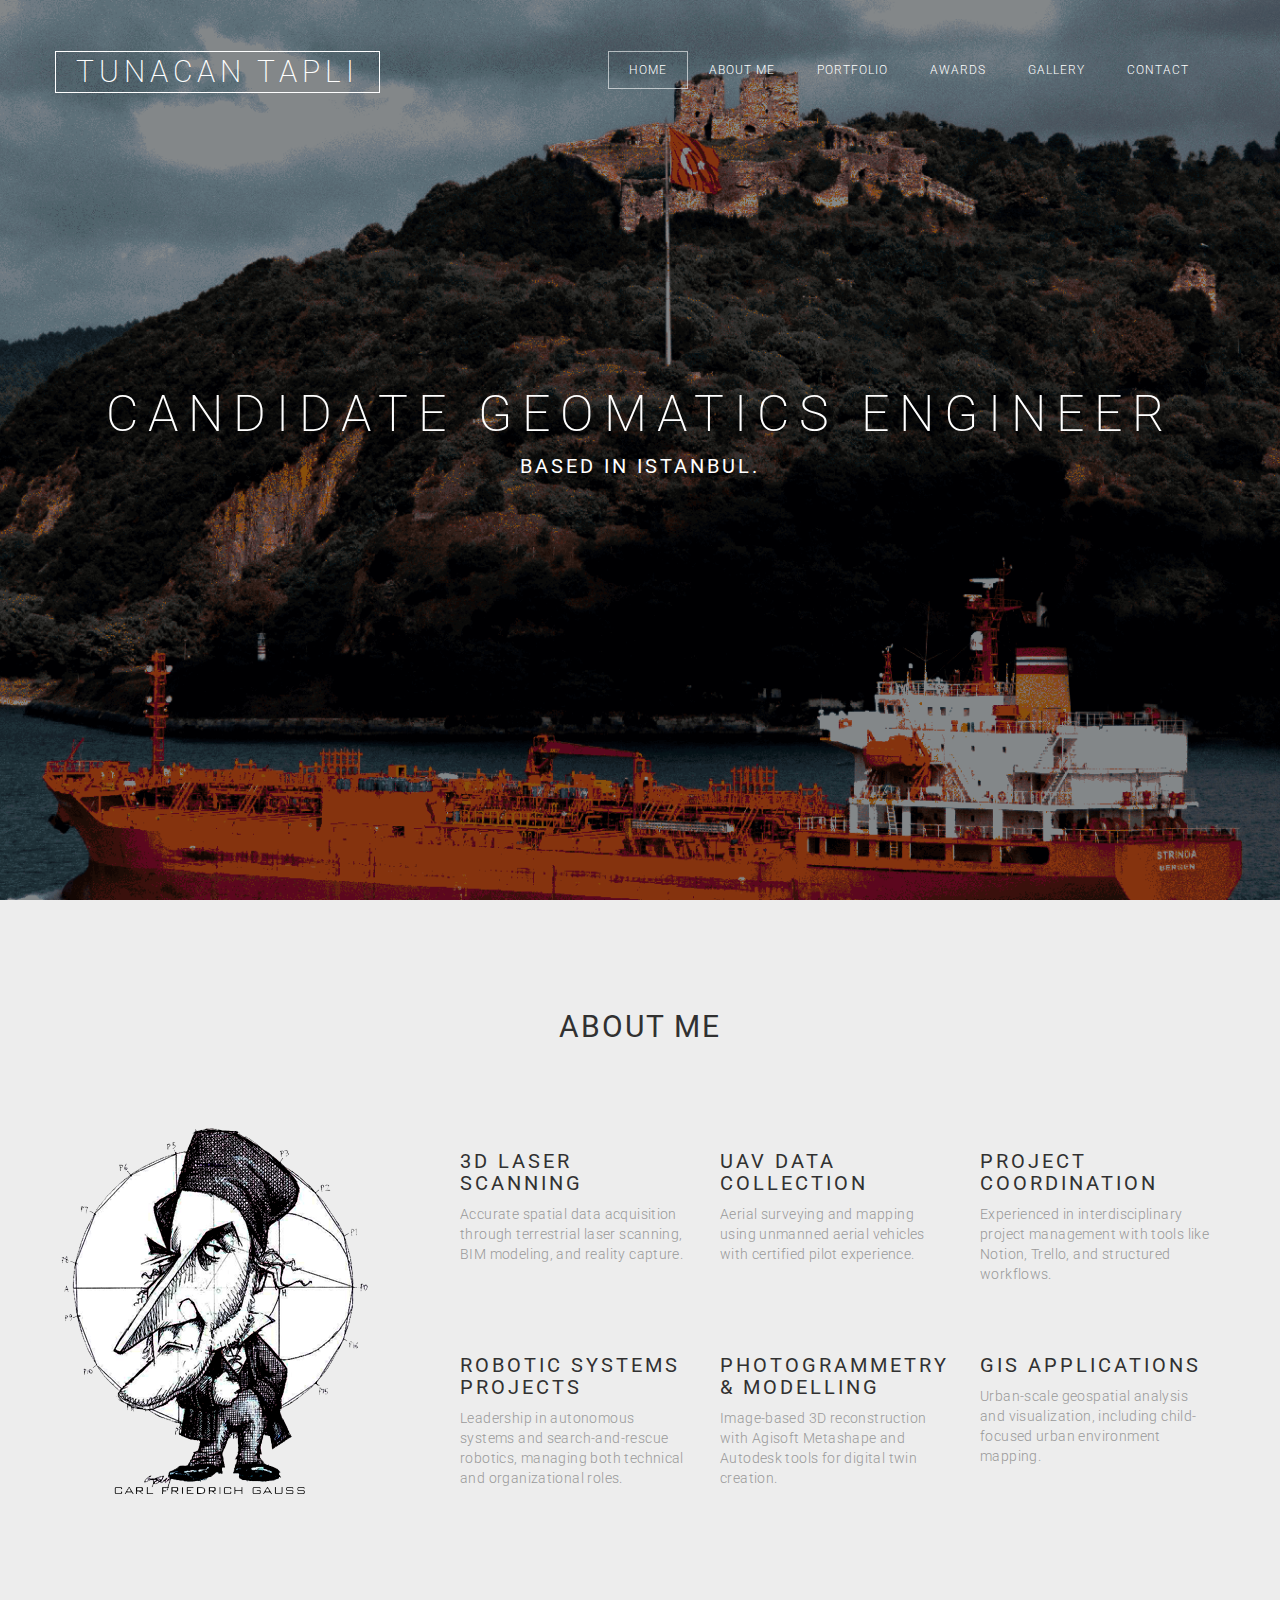
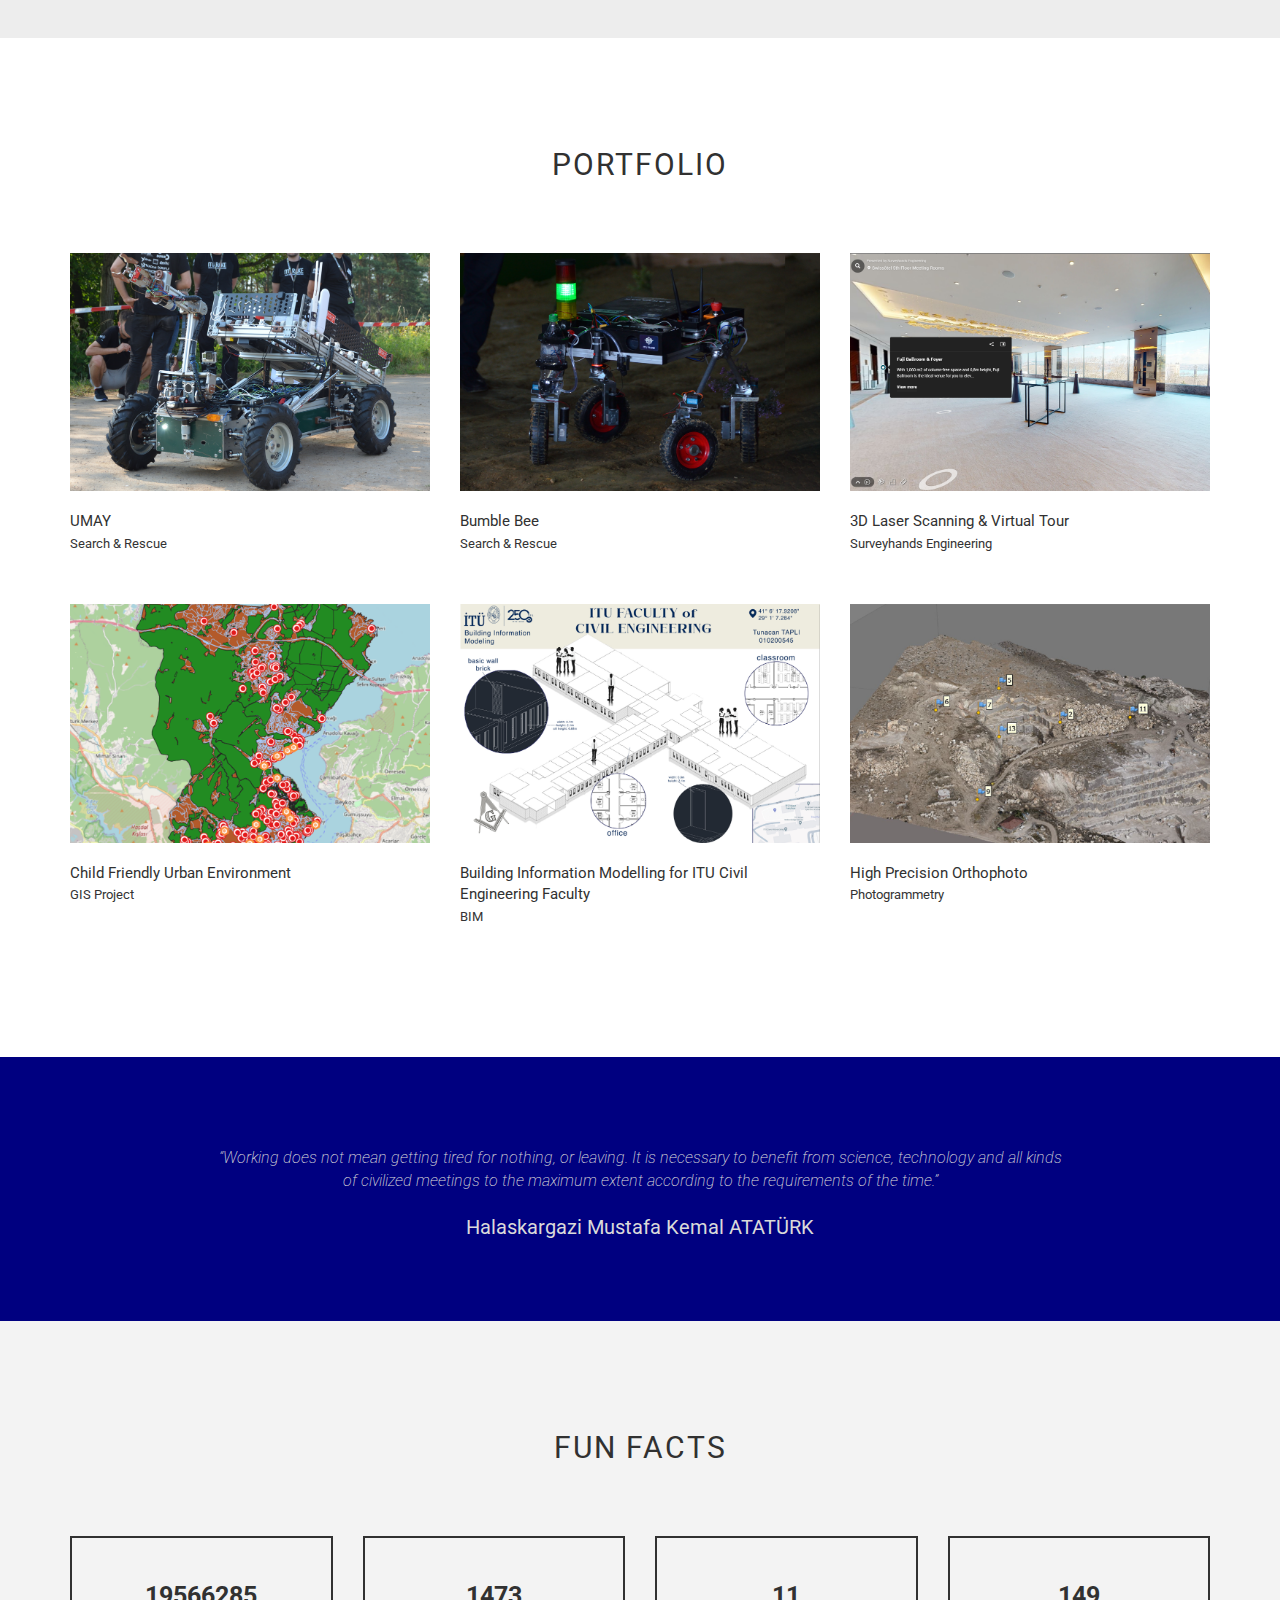
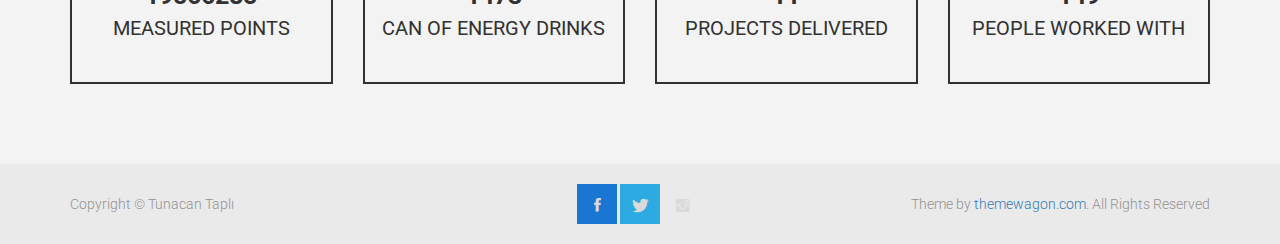
<file: index.html>
<!DOCTYPE html>
<!--[if IE 7 ]><html class="ie ie7 lte9 lte8 lte7" lang="en-US"><![endif]-->
<!--[if IE 8]><html class="ie ie8 lte9 lte8" lang="en-US">	<![endif]-->
<!--[if IE 9]><html class="ie ie9 lte9" lang="en-US"><![endif]-->
<!--[if (gt IE 9)|!(IE)]><!-->
<html class="noIE" lang="en-US">
<!--<![endif]-->
	<head>
		<!-- meta -->
			<meta http-equiv="X-UA-Compatible" content="IE=edge">
			<meta http-equiv="Content-Type" content="text/html; charset=UTF-8"/>
			<meta name="viewport" content="width=device-width, initial-scale = 1.0, maximum-scale=1.0, user-scalable=no"/>
		<title>TAPLI</title>

		<link rel="stylesheet" href="assets/css/bootstrap.min.css">
		<link rel="stylesheet" href="assets/css/ionicons.min.css">
		<link rel="stylesheet" href="assets/css/owl.carousel.css">
		<link rel="stylesheet" href="assets/css/owl.theme.css">
	    <link rel="stylesheet" href="assets/css/main.css">
	    <link rel="stylesheet" href="assets/css/one-page.css">
	    <!-- HTML5 shim and Respond.js IE8 support of HTML5 elements and media queries -->
			<!--[if lt IE 9]>
				<script src="assets/js/html5shiv.js"></script>
				<script src="assets/js/respond.js"></script>
			<![endif]-->

			<!--[if IE 8]>
		    	<script src="assets/js/selectivizr.js"></script>
		    <![endif]-->
	</head>

<body>

<!-- Home -->
	<section class="header" id="header">
		
		<nav class="navbar navbar-default">
			<div class="container">
			<!-- Brand and toggle get grouped for better mobile display -->
				<div class="navbar-header">
					<button type="button" class="navbar-toggle collapsed" data-toggle="collapse" data-target="#bs-example-navbar-collapse-1" aria-expanded="false">
						<span class="sr-only">Toggle navigation</span>
						<span class="icon-bar"></span>
						<span class="icon-bar"></span>
						<span class="icon-bar"></span>
					</button>
					<a class="navbar-brand" href="index-multipage.html">Tunacan Taplı</a>
				</div> <!-- /.navbar-header -->

		    <!-- Collect the nav links, forms, and other content for toggling -->
			    <div class="collapse navbar-collapse" id="bs-example-navbar-collapse-1">
					<ul class="nav navbar-nav navbar-right">
						<li class="active"><a href="index-multipage.html">home</a></li>
						<li><a href="about.html">about me</a></li>
						<li><a href="portfolio.html">portfolio</a></li>
						<li><a href="awards.html">awards</a></li>
						<li><a href="gallery.html">gallery</a></li>
						<li><a href="contact.html">contact</a></li>
					</ul> <!-- /.nav -->
			    </div><!-- /.navbar-collapse -->
		  	</div><!-- /.container -->
		</nav>
		<div class="container">
			<div class="header-table">
				<div class="header-wrapper">
					<h1 class="header-title">
						candidate geomatics engineer
					</h1>
					<p class="header-subtitle">
						based in Istanbul.
					</p>
				</div> <!-- /.header-wrapper -->
			</div>
		</div> <!-- /.container -->
	</section> <!-- /#header -->
	

<!-- Our Services -->
	<section class="service" id="service">
		<div class="container">
			<div class="_section-wrapper">
				<h2 class="section-title black">
					about me
				</h2> <!-- /.section-title -->
				<div class="underline purple"></div>
				<div class="row">
					<div class="">
						<img src="assets/images/service.png" alt="service" class="service-img img-responsive">
					</div>
					<div class="col-md-offset-4 col-md-8 col-sm-12 services">
						<div class="row">
							<div class="col-xs-6 col-sm-4">
								<div class="service-item">
									<h3 class="section-item-title">
										3D Laser Scanning
									</h3>
									<p class="section-item-detail">
										Accurate spatial data acquisition through terrestrial laser scanning, BIM modeling, and reality capture.
									</p>
								</div> <!-- /.service-item -->
							</div>
							<div class="col-xs-6 col-sm-4">
								<div class="service-item">
									<h3 class="section-item-title">
										UAV Data Collection
									</h3>
									<p class="section-item-detail">
										Aerial surveying and mapping using unmanned aerial vehicles with certified pilot experience.
									</p>
								</div> <!-- /.service-item -->
							</div>
							<div class="col-xs-6 col-sm-4">
								<div class="service-item">
									<h3 class="section-item-title">
										Project Coordination
									</h3>
									<p class="section-item-detail">
										Experienced in interdisciplinary project management with tools like Notion, Trello, and structured workflows.
									</p>
								</div> <!-- /.service-item -->
							</div>
							<div class="col-xs-6 col-sm-4">
								<div class="service-item">
									<h3 class="section-item-title">
										Robotic Systems Projects
									</h3>
									<p class="section-item-detail">
										Leadership in autonomous systems and search-and-rescue robotics, managing both technical and organizational roles.
									</p>
								</div> <!-- /.service-item -->
							</div>
							<div class="col-xs-6 col-sm-4">
								<div class="service-item">
									<h3 class="section-item-title">
										Photogrammetry & Modelling
									</h3>
									<p class="section-item-detail">
										Image-based 3D reconstruction with Agisoft Metashape and Autodesk tools for digital twin creation.
									</p>
								</div> <!-- /.service-item -->
							</div>
							<div class="col-xs-6 col-sm-4">
								<div class="service-item">
									<h3 class="section-item-title">
										GIS Applications
									</h3>
									<p class="section-item-detail">
										Urban-scale geospatial analysis and visualization, including child-focused urban environment mapping.
									</p>
								</div> <!-- /.service-item -->
							</div>
						</div> <!-- /.row -->
					</div> <!-- /.col-md-6 -->
				</div> <!-- /.row -->
			</div> <!-- /.section-wrapper -->
		</div> <!-- /.container -->
	</section> <!-- /.service -->


<!-- Portfolio -->
	<section class="portfolio" id="portfolio">
		<div class="container section-wrapper">
			<h2 class="section-title black">
				portfolio
			</h2> <!-- /.section-title -->
			<div class="underline purple"></div>
			<div class="row">
				<div class="col-sm-4 col-xs-6">
					<div class="portfolio-item">
						<div class="portfolio-img">
							<img src="assets/images/port-1.png" alt="port-1" class="port-item">
							<div class="portfolio-img-hover">
								<a href="#"><img src="assets/images/plus.png" alt="plus" class="plus"></a>
							</div> <!-- /.portfolio-img-hover -->
						</div> <!-- /.portfolio-img -->
						<div class="portfolio-item-details">
							<div class="portfolio-item-name">
								UMAY <br><small>Search & Rescue</small>
							</div> <!-- /.portfolio-item-name -->
					
						</div> <!-- /.portfolio-item-details -->
					</div> <!-- /.portfolio-item -->
				</div> <!-- /.col-md-4 -->
				<div class="col-sm-4 col-xs-6">
					<div class="portfolio-item">
						<div class="portfolio-img">
							<img src="assets/images/port-2.png" alt="port-2" class="port-item">
							<div class="portfolio-img-hover">
								<a href="#"><img src="assets/images/plus.png" alt="plus" class="plus"></a>
							</div> <!-- /.portfolio-img-hover -->
						</div> <!-- /.portfolio-img -->
						<div class="portfolio-item-details">
							<div class="portfolio-item-name">
								Bumble Bee <br><small>Search & Rescue</small>
							</div> <!-- /.portfolio-item-name -->
						</div> <!-- /.portfolio-item-details -->
					</div> <!-- /.portfolio-item -->
				</div> <!-- /.col-md-4 -->
				<div class="col-sm-4 col-xs-6">
					<div class="portfolio-item">
						<div class="portfolio-img">
							<img src="assets/images/port-3.png" alt="port-3" class="port-item">
							<div class="portfolio-img-hover">
								<a href="#"><img src="assets/images/plus.png" alt="plus" class="plus"></a>
							</div> <!-- /.portfolio-img-hover -->
						</div> <!-- /.portfolio-img -->
						<div class="portfolio-item-details">
							<div class="portfolio-item-name">
								3D Laser Scanning & Virtual Tour <br><small>Surveyhands Engineering</small>
							</div> <!-- /.portfolio-item-name -->
						</div> <!-- /.portfolio-item-details -->
					</div> <!-- /.portfolio-item -->
				</div> <!-- /.col-md-4 -->
				<div class="col-sm-4 col-xs-6">
					<div class="portfolio-item">
						<div class="portfolio-img">
							<img src="assets/images/port-4.PNG" alt="port-4" class="port-item">
							<div class="portfolio-img-hover">
								<a href="#"><img src="assets/images/plus.png" alt="plus" class="plus"></a>
							</div> <!-- /.portfolio-img-hover -->
						</div> <!-- /.portfolio-img -->
						<div class="portfolio-item-details">
							<div class="portfolio-item-name">
								Child Friendly Urban Environment <br><small>GIS Project</small>
							</div> <!-- /.portfolio-item-name -->
						</div> <!-- /.portfolio-item-details -->
					</div> <!-- /.portfolio-item -->
				</div> <!-- /.col-md-4 -->
				<div class="col-sm-4 col-xs-6">
					<div class="portfolio-item">
						<div class="portfolio-img">
							<img src="assets/images/port-5.PNG" alt="port-5" class="port-item">
							<div class="portfolio-img-hover">
								<a href="#"><img src="assets/images/plus.png" alt="plus" class="plus"></a>
							</div> <!-- /.portfolio-img-hover -->
						</div> <!-- /.portfolio-img -->
						<div class="portfolio-item-details">
							<div class="portfolio-item-name">
								Building Information Modelling for ITU Civil Engineering Faculty <br><small>BIM</small>
							</div> <!-- /.portfolio-item-name -->
						</div> <!-- /.portfolio-item-details -->
					</div> <!-- /.portfolio-item -->
				</div> <!-- /.col-md-4 -->
				<div class="col-sm-4 col-xs-6">
					<div class="portfolio-item">
						<div class="portfolio-img">
							<img src="assets/images/port-6.png" alt="port-6" class="port-item">
							<div class="portfolio-img-hover">
								<a href="#"><img src="assets/images/plus.png" alt="plus" class="plus"></a>
							</div> <!-- /.portfolio-img-hover -->
						</div> <!-- /.portfolio-img -->
						<div class="portfolio-item-details">
							<div class="portfolio-item-name">
								High Precision Orthophoto<br><small>Photogrammetry</small>
							</div> <!-- /.portfolio-item-name -->
						</div> <!-- /.portfolio-item-details -->
					</div> <!-- /.portfolio-item -->
				</div> <!-- /.col-md-4 -->
			</div> <!-- /.row -->
		</div> <!-- /.container -->
	</section> <!-- /.portfolio -->


<!-- Note -->
	<section class="note navy">
		<div class="container section-wrapper text-center">
			<p class="quote">
				“Working does not mean getting tired for nothing, or leaving. It is necessary to benefit from science, technology and all kinds of civilized meetings to the maximum extent according to the requirements of the time.”
			</p> <!-- /.quote -->
			<div class="quoter">Halaskargazi Mustafa Kemal ATATÜRK</div>
		</div> <!-- /.container -->
	</section> <!-- /.note -->


<!-- Fan Facts -->
	<section class="fun">
		<div class="container section-wrapper">
		<h2 class="section-title black">
				Fun Facts
			</h2> <!-- /.section-title -->
			<div class="underline purple"></div>	
			<div class="row">
				<div class="col-sm-3 col-xs-6">
					<div class="fun-box">
						<div class="number">
							19566285
						</div>
						<div class="number-title">
							measured points
						</div>
					</div> <!-- /.fun-box -->
				</div> <!-- /.col-md-3 -->
				<div class="col-sm-3 col-xs-6">
					<div class="fun-box">
						<div class="number">
							1473
						</div>
						<div class="number-title">
							can of energy drinks
						</div>
					</div> <!-- /.fun-box -->
				</div> <!-- /.col-md-3 -->
				<div class="col-sm-3 col-xs-6">
					<div class="fun-box">
						<div class="number">
							11
						</div>
						<div class="number-title">
							projects delivered
						</div>
					</div> <!-- /.fun-box -->
				</div> <!-- /.col-md-3 -->
				<div class="col-sm-3 col-xs-6">
					<div class="fun-box">
						<div class="number">
							149
						</div>
						<div class="number-title">
							people worked with
						</div>							
					</div> <!-- /.fun-box -->
				</div> <!-- /.col-md-3 -->
			</div> <!-- /.row -->
		</div> <!-- /.container -->
	</section> <!-- /.fun -->


<!-- Footer -->
	<footer>
		<div class="container">
			<div class="row">
				<div class="col-sm-4">
					<div class="copy">
						Copyright &copy; Tunacan Taplı
					</div>
				</div>
				<div class="col-sm-4 text-center">
					<div class="social-icon">
						<a href="https://www.facebook.com/tunacantapli?locale=tr_TR" target="_blank">
							<div class="icon fb">
								<i class="ion-social-facebook"></i>
							</div>
						</a>
						<a href="https://x.com/tunatapli" target="_blank">
							<div class="icon twitter">
								<i class="ion-social-twitter"></i>
							</div>
						</a>
						<a href="https://www.instagram.com/tunatapli/" target="_blank">
							<div class="icon instagram">
								<i class="ion-social-instagram"></i>
							</div>
						</a>
					</div>		
				</div>
				<div class="col-sm-4 text-right">
					<div class="copy">
						Theme by <a href="http://www.themewagon.com">themewagon.com</a>. All Rights Reserved
					</div>
				</div>
			</div> <!-- /.row -->
		</div> <!-- /.container -->
	</footer>
	


	<script src="assets/js/jquery-1.11.2.min.js"></script>
    <script src="assets/js/bootstrap.min.js"></script>
    <script src="assets/js/owl.carousel.min.js"></script>
    <script src="assets/js/contact.js"></script>
	<!-- // <script src="assets/js/smoothscroll.js"></script> -->
	<script src="assets/js/script.js"></script>


</body>
</html>
</file>
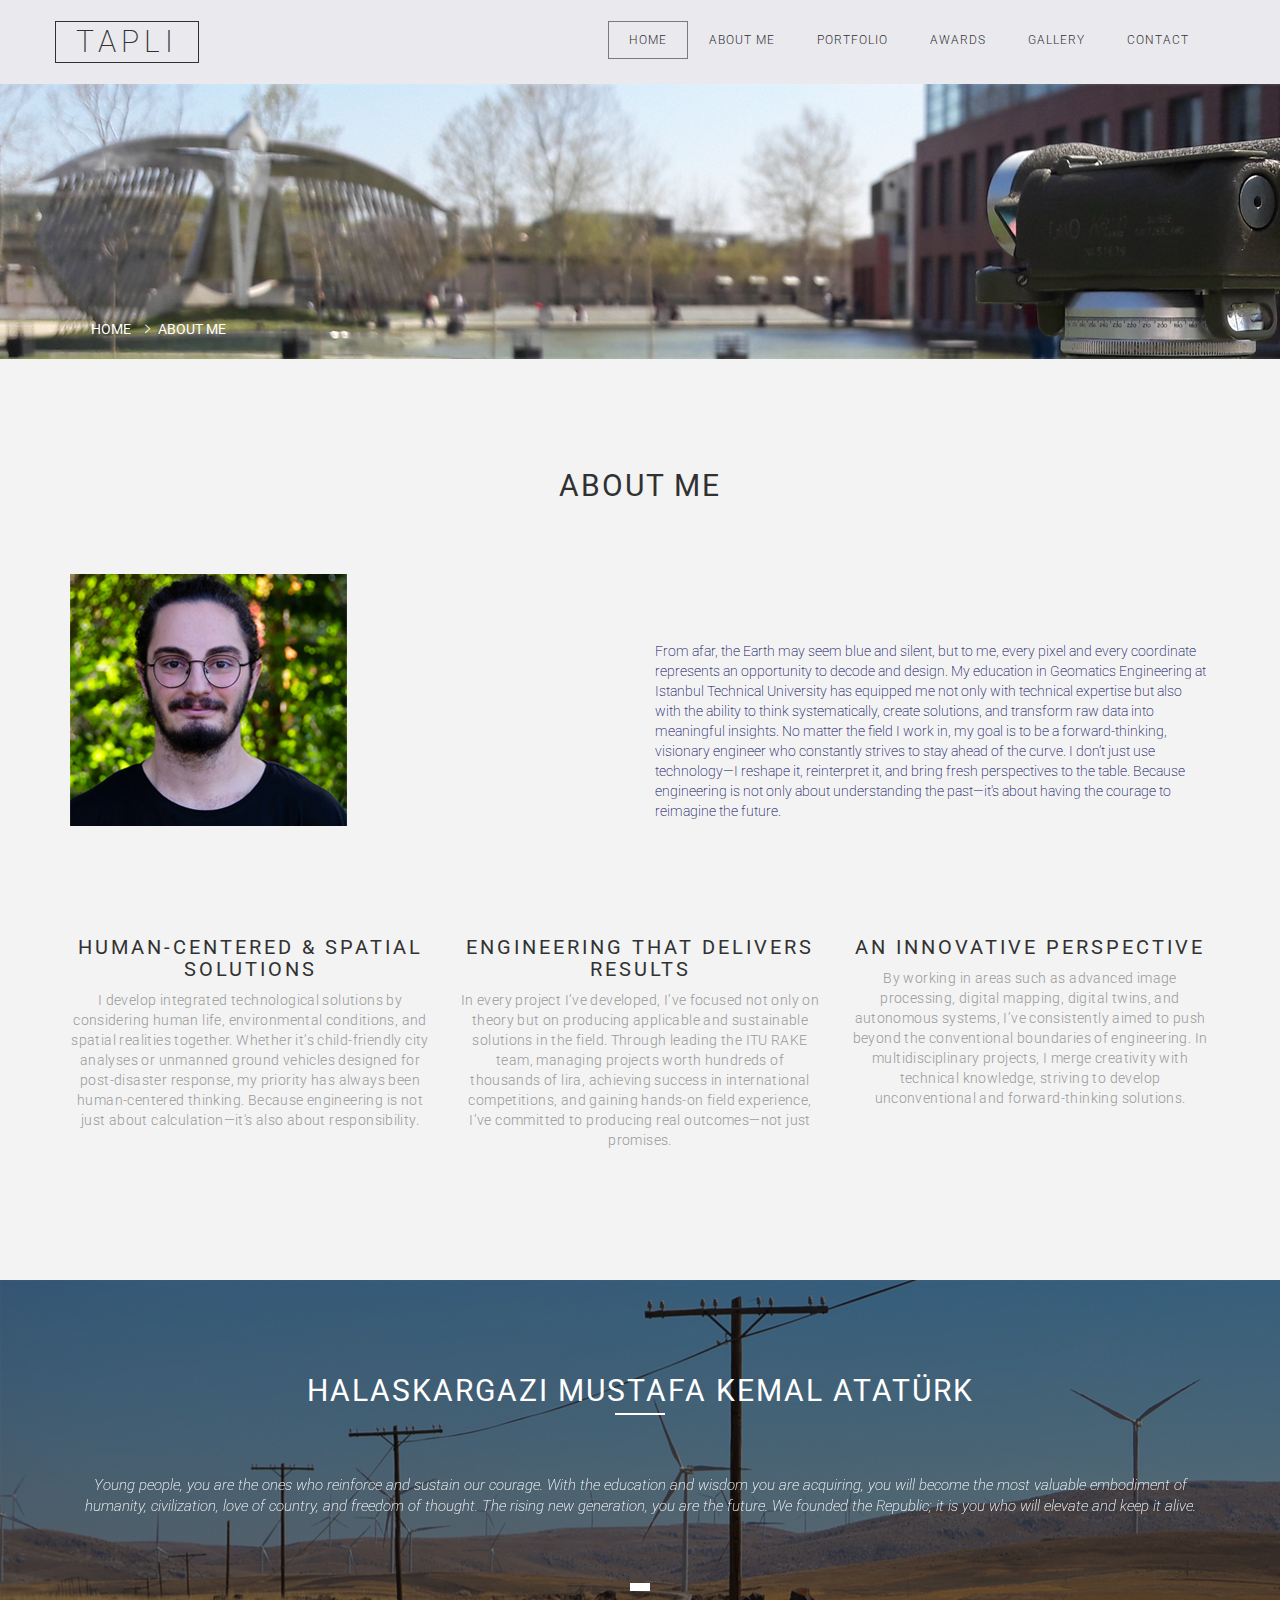
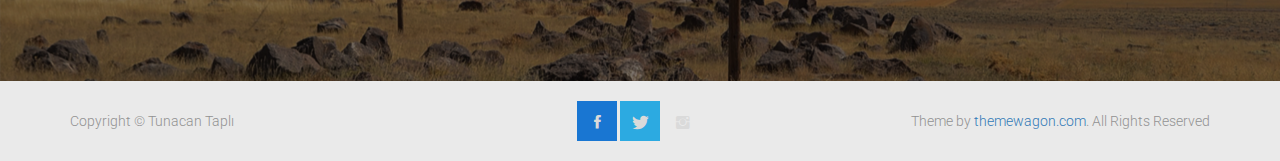
<file: about.html>
<!DOCTYPE html>
<!--[if IE 7 ]><html class="ie ie7 lte9 lte8 lte7" lang="en-US"><![endif]-->
<!--[if IE 8]><html class="ie ie8 lte9 lte8" lang="en-US">	<![endif]-->
<!--[if IE 9]><html class="ie ie9 lte9" lang="en-US"><![endif]-->
<!--[if (gt IE 9)|!(IE)]><!-->
<html class="noIE" lang="en-US">
<!--<![endif]-->
	<head>
		<!-- meta -->
			<meta http-equiv="X-UA-Compatible" content="IE=edge">
			<meta http-equiv="Content-Type" content="text/html; charset=UTF-8"/>
			<meta name="viewport" content="width=device-width, initial-scale = 1.0, maximum-scale=1.0, user-scalable=no"/>
		<title>S I G H T</title>

		<link rel="stylesheet" href="assets/css/bootstrap.min.css">
		<link rel="stylesheet" href="assets/css/ionicons.min.css">
		<link rel="stylesheet" href="assets/css/owl.carousel.css">
		<link rel="stylesheet" href="assets/css/owl.theme.css">
	    <link rel="stylesheet" href="assets/css/main.css">
	    <link rel="stylesheet" href="assets/css/section.css">
	    <link rel="stylesheet" href="assets/css/about.css">
	    <!-- HTML5 shim and Respond.js IE8 support of HTML5 elements and media queries -->
			<!--[if lt IE 9]>
				<script src="assets/js/html5shiv.js"></script>
				<script src="assets/js/respond.js"></script>
			<![endif]-->

			<!--[if IE 8]>
		    	<script src="assets/js/selectivizr.js"></script>
		    <![endif]-->
	</head>
<body>
<!-- Home -->
	<section class="portfolio-header" id="header">
		
		<nav class="navbar navbar-default">
			<div class="container">
			<!-- Brand and toggle get grouped for better mobile display -->
				<div class="navbar-header">
					<button type="button" class="navbar-toggle collapsed" data-toggle="collapse" data-target="#bs-example-navbar-collapse-1" aria-expanded="false">
						<span class="sr-only">Toggle navigation</span>
						<span class="icon-bar"></span>
						<span class="icon-bar"></span>
						<span class="icon-bar"></span>
					</button>
					<a class="navbar-brand" href="#">Taplı</a>
				</div> <!-- /.navbar-header -->

		    <!-- Collect the nav links, forms, and other content for toggling -->
			    <div class="collapse navbar-collapse" id="bs-example-navbar-collapse-1">
					<ul class="nav navbar-nav navbar-right">
						<li class="active"><a href="index-multipage.html">home</a></li>
						<li><a href="about.html">about me</a></li>
						<li><a href="portfolio.html">portfolio</a></li>
						<li><a href="awards.html">awards</a></li>
						<li><a href="photo-gallery.html">gallery</a></li>
						<li><a href="contact.html">contact</a></li>
					</ul> <!-- /.nav -->
			    </div><!-- /.navbar-collapse -->
		  	</div><!-- /.container -->
		</nav>
	</section> <!-- /#header -->


<!-- Section Background -->
	<section class="section-background">
		<div class="container">
			<ol class="breadcrumb">
				<li><a href="index-multipage.html">Home</a></li>
				<li class="active">&nbsp;about me</li>
			</ol>
		</div> <!-- /.container -->
	</section> <!-- /.section-background -->


<!-- About Us -->
	<section class="about" id="about">
		<div class="container section-wrapper">
			<h2 class="section-title black">
				about me
			</h2> <!-- /.section-title -->
			<div class="underline purple"></div>	
			<div class="row">
				<div class="col-md-3 col-sm-6">
					<img src="assets/images/about-1.png" alt="about" class="about-img">
				</div> <!-- /.col-md-3 -->
				<div class="col-md-3 col-sm-6">
				</div> <!-- /.col-md-3 -->

				<div class="col-md-6 col-sm-12">
					<p class="about-detail">
						From afar, the Earth may seem blue and silent, but to me, every pixel and every coordinate represents an opportunity to decode and design. My education in Geomatics Engineering at Istanbul Technical University has equipped me not only with technical expertise but also with the ability to think systematically, create solutions, and transform raw data into meaningful insights.

No matter the field I work in, my goal is to be a forward-thinking, visionary engineer who constantly strives to stay ahead of the curve. I don’t just use technology—I reshape it, reinterpret it, and bring fresh perspectives to the table. Because engineering is not only about understanding the past—it's about having the courage to reimagine the future. 
					</p> <!-- /.about-detail -->
				</div> <!-- /.col-md-6 -->

			</div> <!-- /.row -->

			<div class="row">
			
				<div class="col-sm-4">
					<h3 class="section-item-title">
						Human-Centered & Spatial Solutions
					</h3>
					<p class="section-item-detail">
						I develop integrated technological solutions by considering human life, environmental conditions, and spatial realities together. Whether it’s child-friendly city analyses or unmanned ground vehicles designed for post-disaster response, my priority has always been human-centered thinking. Because engineering is not just about calculation—it's also about responsibility.
					</p>
				</div>
				<div class="col-sm-4">
					<h3 class="section-item-title">
						Engineering That Delivers Results
					</h3>
					<p class="section-item-detail">
						In every project I’ve developed, I’ve focused not only on theory but on producing applicable and sustainable solutions in the field. Through leading the ITU RAKE team, managing projects worth hundreds of thousands of lira, achieving success in international competitions, and gaining hands-on field experience, I’ve committed to producing real outcomes—not just promises.


					</p>
				</div>
				<div class="col-sm-4">
					<h3 class="section-item-title">
						An Innovative Perspective
					</h3>
					<p class="section-item-detail">
						By working in areas such as advanced image processing, digital mapping, digital twins, and autonomous systems, I’ve consistently aimed to push beyond the conventional boundaries of engineering. In multidisciplinary projects, I merge creativity with technical knowledge, striving to develop unconventional and forward-thinking solutions.
					</p>
				</div>	
			</div> <!-- /.row -->

		</div> <!-- /.container -->
	</section> <!-- /.about -->
<!-- Testimonial -->
	<section class="testimonial">
		<div class="container section-wrapper">
			<div class="section-title">
				Halaskargazi Mustafa Kemal Atatürk
			</div> <!-- /.section-title -->
			<div class="underline white"></div>
			<div class="owl-carousel testimonial-owl">
				<div class="item">
					<p class="testimonial-detail">
						Young people, you are the ones who reinforce and sustain our courage. With the education and wisdom you are acquiring, you will become the most valuable embodiment of humanity, civilization, love of country, and freedom of thought. The rising new generation, you are the future. We founded the Republic; it is you who will elevate and keep it alive.
					</p>
				</div> <!-- /.item -->
			</div> <!-- /.owl-carousel -->
		</div> <!-- /.container -->
	</section> <!-- /.testimonial -->
<!-- Footer -->
	<footer>
		<div class="container">
			<div class="row">
				<div class="col-sm-4">
					<div class="copy">
						Copyright &copy; Tunacan Taplı
					</div>
				</div>
				<div class="col-sm-4 text-center">
					<div class="social-icon">
						<a href="https://www.facebook.com/tunacantapli?locale=tr_TR" target="_blank">
							<div class="icon fb">
								<i class="ion-social-facebook"></i>
							</div>
						</a>
						<a href="https://x.com/tunatapli" target="_blank">
							<div class="icon twitter">
								<i class="ion-social-twitter"></i>
							</div>
						</a>
						<a href="https://www.instagram.com/tunatapli/" target="_blank">
							<div class="icon instagram">
								<i class="ion-social-instagram"></i>
							</div>
						</a>
					</div>		
				</div>
				<div class="col-sm-4 text-right">
					<div class="copy">
						Theme by <a href="http://www.themewagon.com">themewagon.com</a>. All Rights Reserved
					</div>
				</div>
			</div> <!-- /.row -->
		</div> <!-- /.container -->
	</footer>
	


	<script src="assets/js/jquery-1.11.2.min.js"></script>
    <script src="assets/js/bootstrap.min.js"></script>
    <script src="assets/js/owl.carousel.min.js"></script>
    <script src="assets/js/contact.js"></script>
	<!-- // <script src="assets/js/smoothscroll.js"></script> -->
	<script src="assets/js/script.js"></script>



</body>
</html>
</file>
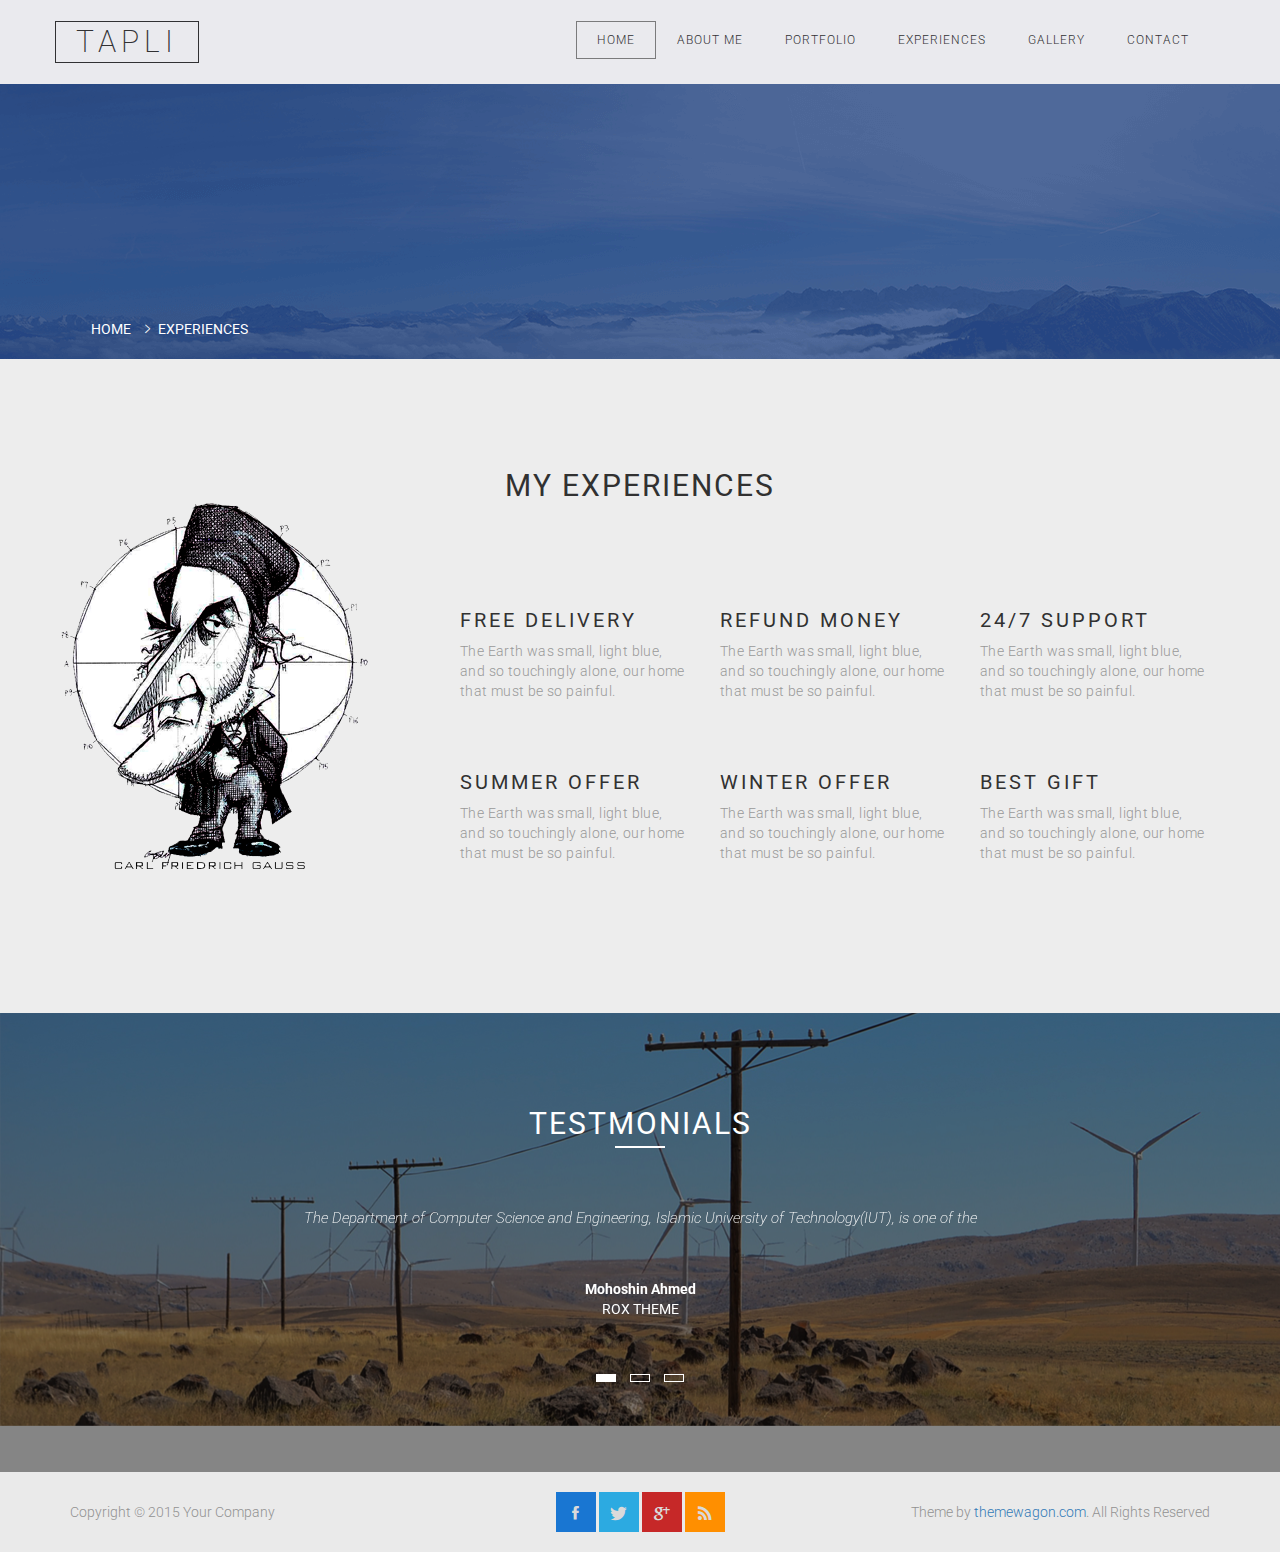
<file: awards.html>
<!DOCTYPE html>
<!--[if IE 7 ]><html class="ie ie7 lte9 lte8 lte7" lang="en-US"><![endif]-->
<!--[if IE 8]><html class="ie ie8 lte9 lte8" lang="en-US">	<![endif]-->
<!--[if IE 9]><html class="ie ie9 lte9" lang="en-US"><![endif]-->
<!--[if (gt IE 9)|!(IE)]><!-->
<html class="noIE" lang="en-US">
<!--<![endif]-->
	<head>
		<!-- meta -->
			<meta http-equiv="X-UA-Compatible" content="IE=edge">
			<meta http-equiv="Content-Type" content="text/html; charset=UTF-8"/>
			<meta name="viewport" content="width=device-width, initial-scale = 1.0, maximum-scale=1.0, user-scalable=no"/>
		<title>T A P L I</title>

		<link rel="stylesheet" href="assets/css/bootstrap.min.css">
		<link rel="stylesheet" href="assets/css/ionicons.min.css">
		<link rel="stylesheet" href="assets/css/owl.carousel.css">
		<link rel="stylesheet" href="assets/css/owl.theme.css">
	    <link rel="stylesheet" href="assets/css/main.css">
	    <link rel="stylesheet" href="assets/css/section.css">
	    <link rel="stylesheet" href="assets/css/service.css">
	    <!-- HTML5 shim and Respond.js IE8 support of HTML5 elements and media queries -->
			<!--[if lt IE 9]>
				<script src="assets/js/html5shiv.js"></script>
				<script src="assets/js/respond.js"></script>
			<![endif]-->

			<!--[if IE 8]>
		    	<script src="assets/js/selectivizr.js"></script>
		    <![endif]-->
	</head>

<body>

<!-- Home -->
	<section class="portfolio-header" id="header">
		
		<nav class="navbar navbar-default _navbar-fixed-top">
			<div class="container">
			<!-- Brand and toggle get grouped for better mobile display -->
				<div class="navbar-header">
					<button type="button" class="navbar-toggle collapsed" data-toggle="collapse" data-target="#bs-example-navbar-collapse-1" aria-expanded="false">
						<span class="sr-only">Toggle navigation</span>
						<span class="icon-bar"></span>
						<span class="icon-bar"></span>
						<span class="icon-bar"></span>
					</button>
					<a class="navbar-brand" href="#">Taplı</a>
				</div> <!-- /.navbar-header -->

		    <!-- Collect the nav links, forms, and other content for toggling -->
			    <div class="collapse navbar-collapse" id="bs-example-navbar-collapse-1">
					<ul class="nav navbar-nav navbar-right">
						<li class="active"><a href="index.html">home</a></li>
						<li><a href="about.html">about me</a></li>
						<li><a href="portfolio.html">portfolio</a></li>
						<li><a href="awards.html">Experiences</a></li>
						<li><a href="gallery.html">gallery</a></li>
						<li><a href="contact.html">contact</a></li>
					</ul> <!-- /.nav -->
			    </div><!-- /.navbar-collapse -->
		  	</div><!-- /.container -->
		</nav>
	</section> <!-- /#header -->


<!-- Section Background -->
	<section class="section-background">
		<div class="container">
			<ol class="breadcrumb">
				<li><a href="index-multipage.html">Home</a></li>
				<li class="active">&nbsp;Experiences</li>
			</ol>
		</div> <!-- /.container -->
	</section> <!-- /.section-background -->


<!-- Our Services -->
	<section class="service" id="service">
		<div class="container">
			<div class="_section-wrapper">
				<h2 class="section-title black">
					My Experiences
				</h2> <!-- /.section-title -->
				<div class="underline purple"></div>
				<div class="row">
					<div class="">
						<img src="assets/images/service.png" alt="service" class="service-img img-responsive">
					</div>
					<div class="col-md-offset-4 col-md-8 col-sm-12 services">
						<div class="row">
							<div class="col-xs-6 col-sm-4">
								<div class="service-item">
									<h3 class="section-item-title">
										free delivery
									</h3>
									<p class="section-item-detail">
										The Earth was small, light blue, and so touchingly alone, our home that must be so painful.
									</p>
								</div> <!-- /.service-item -->
							</div>
							<div class="col-xs-6 col-sm-4">
								<div class="service-item">
									<h3 class="section-item-title">
										refund money
									</h3>
									<p class="section-item-detail">
										The Earth was small, light blue, and so touchingly alone, our home that must be so painful.
									</p>
								</div> <!-- /.service-item -->
							</div>
							<div class="col-xs-6 col-sm-4">
								<div class="service-item">
									<h3 class="section-item-title">
										24/7 support
									</h3>
									<p class="section-item-detail">
										The Earth was small, light blue, and so touchingly alone, our home that must be so painful.
									</p>
								</div> <!-- /.service-item -->
							</div>
							<div class="col-xs-6 col-sm-4">
								<div class="service-item">
									<h3 class="section-item-title">
										summer offer
									</h3>
									<p class="section-item-detail">
										The Earth was small, light blue, and so touchingly alone, our home that must be so painful.
									</p>
								</div> <!-- /.service-item -->
							</div>
							<div class="col-xs-6 col-sm-4">
								<div class="service-item">
									<h3 class="section-item-title">
										winter offer
									</h3>
									<p class="section-item-detail">
										The Earth was small, light blue, and so touchingly alone, our home that must be so painful.
									</p>
								</div> <!-- /.service-item -->
							</div>
							<div class="col-xs-6 col-sm-4">
								<div class="service-item">
									<h3 class="section-item-title">
										best gift
									</h3>
									<p class="section-item-detail">
										The Earth was small, light blue, and so touchingly alone, our home that must be so painful.
									</p>
								</div> <!-- /.service-item -->
							</div>
						</div> <!-- /.row -->
					</div> <!-- /.col-md-6 -->
				</div> <!-- /.row -->
			</div> <!-- /.section-wrapper -->
		</div> <!-- /.container -->
	</section> <!-- /.service -->


<!-- Testimonial -->
	<section class="testimonial">
		<div class="container section-wrapper">
			<div class="section-title">
				testmonials
			</div> <!-- /.section-title -->
			<div class="underline white"></div>
			<div class="owl-carousel testimonial-owl">
				<div class="item">
					<p class="testimonial-detail">
						The Department of Computer Science and Engineering, Islamic University of Technology(IUT), is one of the 
					</p>
					<div class="test-name">
						<strong>Mohoshin Ahmed</strong> <br>
						ROX THEME
					</div>
				</div> <!-- /.item -->
				<div class="item">
					<p class="testimonial-detail">
						The Department of Computer Science and Engineering, Islamic University of Technology(IUT), is one of the 
					</p>
					<div class="test-name">
						<strong>Mohoshin Ahmed</strong> <br>
						ROX THEME
					</div>
				</div> <!-- /.item -->
				<div class="item">
					<p class="testimonial-detail">
						The Department of Computer Science and Engineering, Islamic University of Technology(IUT), is one of the 
					</p>
					<div class="test-name">
						<strong>Mohoshin Ahmed</strong> <br>
						ROX THEME
					</div>
				</div> <!-- /.item -->
			</div> <!-- /.owl-carousel -->
		</div> <!-- /.container -->
	</section> <!-- /.testimonial -->

<!-- Footer -->
	<footer>
		<div class="container">
			<div class="row">
				<div class="col-sm-4">
					<div class="copy">
						Copyright &copy; 2015 Your Company
					</div>
				</div>
				<div class="col-sm-4 text-center">
					<div class="social-icon">
						<a href="#">
							<div class="icon fb">
								<i class="ion-social-facebook"></i>
							</div>
						</a>
						<a href="#">
							<div class="icon twitter">
								<i class="ion-social-twitter"></i>
							</div>
						</a>
						<a href="#">
							<div class="icon google">
								<i class="ion-social-googleplus"></i>
							</div>
						</a>
						<a href="#">
							<div class="icon rss">
								<i class="ion-social-rss"></i>
							</div>
						</a>
					</div>		
				</div>
				<div class="col-sm-4 text-right">
					<div class="copy">
						Theme by <a href="http://www.themewagon.com">themewagon.com</a>. All Rights Reserved
					</div>
				</div>
			</div> <!-- /.row -->
		</div> <!-- /.container -->
	</footer>
	


	<script src="assets/js/jquery-1.11.2.min.js"></script>
    <script src="assets/js/bootstrap.min.js"></script>
    <script src="assets/js/owl.carousel.min.js"></script>
    <script src="assets/js/contact.js"></script>
	<!-- // <script src="assets/js/smoothscroll.js"></script> -->
	<script src="assets/js/script.js"></script>


</body>
</html>
</file>
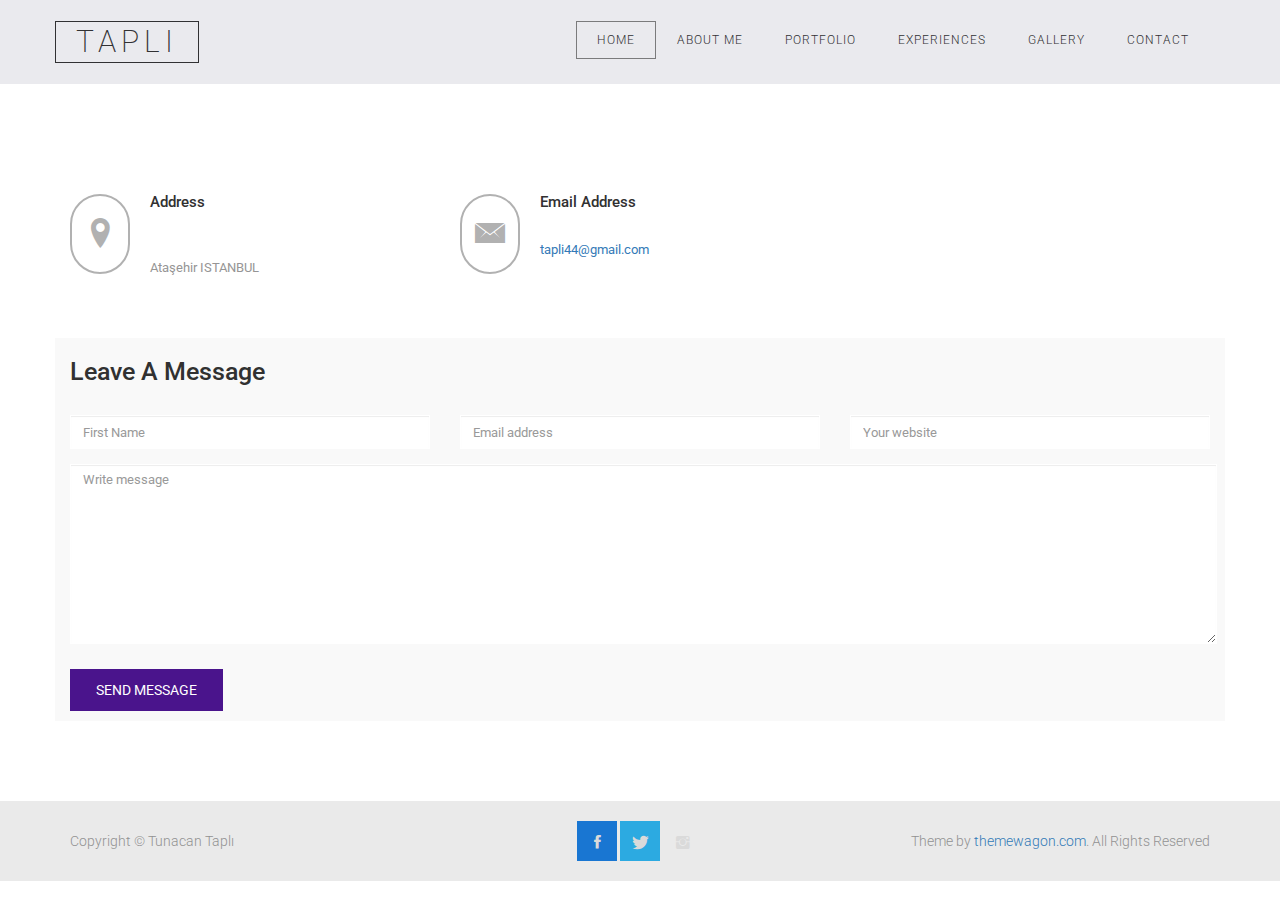
<file: contact.html>
<!DOCTYPE html>
<!--[if IE 7 ]><html class="ie ie7 lte9 lte8 lte7" lang="en-US"><![endif]-->
<!--[if IE 8]><html class="ie ie8 lte9 lte8" lang="en-US">	<![endif]-->
<!--[if IE 9]><html class="ie ie9 lte9" lang="en-US"><![endif]-->
<!--[if (gt IE 9)|!(IE)]><!-->
<html class="noIE" lang="en-US">
<!--<![endif]-->
	<head>
		<!-- meta -->
			<meta http-equiv="X-UA-Compatible" content="IE=edge">
			<meta http-equiv="Content-Type" content="text/html; charset=UTF-8"/>
			<meta name="viewport" content="width=device-width, initial-scale = 1.0, maximum-scale=1.0, user-scalable=no"/>
		<title>T A P L I</title>
		<link rel="stylesheet" href="assets/css/bootstrap.min.css">
		<link rel="stylesheet" href="assets/css/ionicons.min.css">
		<link rel="stylesheet" href="assets/css/owl.carousel.css">
		<link rel="stylesheet" href="assets/css/owl.theme.css">
	    <link rel="stylesheet" href="assets/css/main.css">
	    <link rel="stylesheet" href="assets/css/section.css">
	    <link rel="stylesheet" href="assets/css/contact.css">
	    <!-- HTML5 shim and Respond.js IE8 support of HTML5 elements and media queries -->
			<!--[if lt IE 9]>
				<script src="assets/js/html5shiv.js"></script>
				<script src="assets/js/respond.js"></script>
			<![endif]-->

			<!--[if IE 8]>
		    	<script src="assets/js/selectivizr.js"></script>
		    <![endif]-->
	</head>

<body>

<!-- Home -->
	<section class="portfolio-header" id="header">
		
		<nav class="navbar navbar-default _navbar-fixed-top">
			<div class="container">
			<!-- Brand and toggle get grouped for better mobile display -->
				<div class="navbar-header">
					<button type="button" class="navbar-toggle collapsed" data-toggle="collapse" data-target="#bs-example-navbar-collapse-1" aria-expanded="false">
						<span class="sr-only">Toggle navigation</span>
						<span class="icon-bar"></span>
						<span class="icon-bar"></span>
						<span class="icon-bar"></span>
					</button>
					<a class="navbar-brand" href="#">TAPLI</a>
				</div> <!-- /.navbar-header -->

		    <!-- Collect the nav links, forms, and other content for toggling -->
			    <div class="collapse navbar-collapse" id="bs-example-navbar-collapse-1">
					<ul class="nav navbar-nav navbar-right">
						<li class="active"><a href="index.html">home</a></li>
						<li><a href="about.html">about me</a></li>
						<li><a href="portfolio.html">portfolio</a></li>
						<li><a href="awards.html">Experiences</a></li>
						<li><a href="gallery.html">gallery</a></li>
						<li><a href="contact.html">contact</a></li>
					</ul> <!-- /.nav -->
			    </div><!-- /.navbar-collapse -->
		  	</div><!-- /.container -->
		</nav>
	</section> <!-- /#header -->


<!-- Section Background -->
<!-- Contact with us -->
<section class="contact section-wrapper" id="contact">
    <div class="container">
        <div class="row justify-content-center">
            <!-- Address -->
            <div class="col-md-4 contact-item col-sm-6 col-xs-12">
                <a href="https://maps.app.goo.gl/ZWjhZRB6vVMRuVkD9" target="_blank">
                    <i class="ion-location"></i>
                </a>
                <h3>Address</h3>
                <p class="contact">
                    <br>
                    Ataşehir ISTANBUL
                </p>
            </div>

            <!-- Email -->
            <div class="col-md-4 contact-item col-sm-6 col-xs-12">
                <a href="mailto:tapli44@gmail.com">
                    <i class="ion-ios-email"></i>
                </a>
                <h3>Email Address</h3>
                <p class="contact">
                    <a href="mailto:tapli44@gmail.com">tapli44@gmail.com</a><br>
                </p>
            </div>
        </div> <!-- /.row -->

        <!-- Contact Form -->
        <form class="row form">
            <h3>Leave A Message</h3>

            <div class="col-sm-4 col-xs-12 form-group">
                <label class="sr-only">Name</label>
                <input name="name" class="form-control" type="text" placeholder="First Name">
            </div>

            <div class="col-sm-4 col-xs-12 form-group">
                <label class="sr-only">Email</label>
                <input name="email" class="form-control" type="email" placeholder="Email address">
            </div>

            <div class="col-sm-4 col-xs-12 form-group">
                <label class="sr-only">Website</label>
                <input name="website" class="form-control" type="text" placeholder="Your website">
            </div>

            <div class="row">
                <div class="col-md-12 col-xs-12 form-group">
                    <label class="sr-only">Message</label>
                    <textarea class="message form-control" placeholder="Write message"></textarea>
                </div>

                <input class="btn btn-sub" type="submit" value="Send Message">
            </div>
        </form> <!-- /.form -->
    </div> <!-- /.container -->
</section> <!-- /.contact -->

<!-- Footer -->
	<footer>
		<div class="container">
			<div class="row">
				<div class="col-sm-4">
					<div class="copy">
						Copyright &copy; Tunacan Taplı
					</div>
				</div>
				<div class="col-sm-4 text-center">
					<div class="social-icon">
						<a href="https://www.facebook.com/tunacantapli?locale=tr_TR" target="_blank">
							<div class="icon fb">
								<i class="ion-social-facebook"></i>
							</div>
						</a>
						<a href="https://x.com/tunatapli" target="_blank">
							<div class="icon twitter">
								<i class="ion-social-twitter"></i>
							</div>
						</a>
						<a href="https://www.instagram.com/tunatapli/" target="_blank">
							<div class="icon instagram">
								<i class="ion-social-instagram"></i>
							</div>
						</a>
					</div>		
				</div>
				<div class="col-sm-4 text-right">
					<div class="copy">
						Theme by <a href="http://www.themewagon.com">themewagon.com</a>. All Rights Reserved
					</div>
				</div>
			</div> <!-- /.row -->
		</div> <!-- /.container -->
	</footer>
	


	<script src="assets/js/jquery-1.11.2.min.js"></script>
    <script src="assets/js/bootstrap.min.js"></script>
    <script src="assets/js/owl.carousel.min.js"></script>
    <script src="assets/js/contact.js"></script>
	<!-- // <script src="assets/js/smoothscroll.js"></script> -->
	<script src="assets/js/script.js"></script>


</body>
</html>
</file>
<file: assets/css/main.css>
/*=================================================
||				1. Imports 
==================================================*/
@import url(http://fonts.googleapis.com/css?family=Roboto:200,400,700);
@import url(http://fonts.googleapis.com/css?family=Roboto+Slab);

body
{
	font-family: 'Roboto', 'Open-Sans', sans-serif;
	overflow-x: hidden;
	color: #313131;
}
.black{
	color: #313131;
}
.white{
	background: #fff ;
}
.navy{
	background: #000080;
}
.section-wrapper{
	padding-top: 90px;
	padding-bottom: 80px;
}
.section-title{
	font-size: 30px;
	font-weight: 400;
	text-transform: uppercase;
	text-align: center;
	letter-spacing: 2px;
}
.section-item-title{
	font-size: 20px;
	font-weight: 400;
	letter-spacing: 3px;
	text-transform: uppercase;
}
.section-item-detail{
	font-size: 14px;
    font-weight: 300;
    margin-bottom: 50px;
    color: #999;
    letter-spacing: .39px;
}
.underline{
	height: 2px;
	width: 50px;
	margin: 0px auto 60px;
}
/*=================================================
||				3. Header
==================================================*/
.header
{
	background: url('../images/multipage-header.jpg');
	background-repeat: no-repeat;
	background-position: center center;
	background-size: cover;
	background-attachment: fixed;
	height: 100vh;
	color: #fff;
	text-transform: uppercase;

}
			/*navbar*/
.navbar-default .navbar-brand{
	border: 1px solid #fff;
	color: #fff;
	font-size: 30px;
	padding: 10px 20px;
	height: auto;
	font-weight: 200;
	letter-spacing: 5px;
}
.navbar-default .navbar-brand:focus, .navbar-default .navbar-brand:hover{
	color: #fff;
}
.navbar-default .navbar-toggle .icon-bar {
    background-color: #FFF;
}
.navbar-fixed-top .navbar-toggle .icon-bar {
    background-color: #313131;
}
.navbar-fixed-top .navbar-toggle{
	border-color: #313131;
}
.navbar-default {
    background-color: transparent;
    border-color: transparent;
    padding-top: 50px;
}
.navbar-default .navbar-nav>li>a{
	color: #fff;
    /*text-transform: uppercase;*/
    padding-right: 20px;
    padding-left: 20px;
    border: 1px solid transparent;
    font-size: 12px;
    font-weight: 300;
    letter-spacing: 1px;
}
.navbar-default .navbar-toggle{
	border-radius: 0px;
}
.navbar-default .navbar-nav>li>a:hover{
	border: 1px solid rgba(255, 255, 255, 0.6);
	color: #fff;
}
.navbar-default .navbar-nav>li>a:focus, .navbar-default .navbar-nav>li>a:hover{
	color: #fff;
}
.navbar-nav>li>a {
    padding-top: 8px;
    padding-bottom: 8px;
}
.navbar-default .navbar-toggle:focus, .navbar-default .navbar-toggle:hover{
	background: transparent;
}
.navbar-default .navbar-nav>.active>a, .navbar-default .navbar-nav>.active>a:focus, .navbar-default .navbar-nav>.active>a:hover{
    background-color: transparent;
    border: 1px solid rgba(255, 255, 255, 0.6);
    color: #fff;
}
		/*Home*/
.header-wrapper{
	text-align: center;
	display: table-cell;
	vertical-align: middle;
	position: relative;
}
.header-table{
	display: table;
	height: 70vh;
	width: 100%;
}
.header-title{
	font-size: 50px;
	letter-spacing: 10px;
	font-weight: 200;
}
.header-subtitle{
	font-size: 20px;
	letter-spacing: 3px;
}
/*=================================================
||				4. Our Service
==================================================*/
.service{
	background: #ededed;
	position: relative;
}
.service .section-title{
	margin-top: 110px;
}
.services{
	margin-bottom: 100px;
}
.service .underline{
	margin-bottom: 75px;
}
.service-img{
	position: absolute;
	bottom: 0px;
}

.twitter-feed{
	color: #fff;
}
.item{
	text-align: center;
}
.owl-prev, .owl-next
{
	position: absolute;
	top: 10%;
}
.owl-next
{
	right: -10px;
}
.owl-prev
{
	left: -10px;
}
.owl-prev:before
{
    /*content: "\f3d2";*/
    /*font-family: 'ionicons';*/
    content: url("../images/left.png");
}
.owl-next:before
{
    /*content: "\f3d3";*/
    /*font-family: "ionicons";*/
    content: url("../images/right.png");
}

/*=================================================
||				5. Twitter Feed
==================================================*/
.day, .feed{
	font-size: 15px;
	font-weight: 200;
}
.feed{
	font-style: italic;
	margin: 30px 0px;
}
.options a{
	color: #fff;
	text-transform: uppercase;
	font-size: 15px;
	padding: 0px 20px;
}
.options a i{
	padding-right: 10px;
}
.options a:hover{
	text-decoration: none;
}
.item:hover{
	cursor: w-resize;
}
/*=================================================
||				7. Portfolio
==================================================*/
.porfolio{
	background: #333333;
}
.portfolio-img{
	position: relative;
	overflow: hidden;
	text-align: center;
}
.portfolio-img .port-item{
	width: 100%;
	height: auto;
	transition: all .6s ease-in-out;
}
.portfolio-img:hover .portfolio-img-hover{
	position: absolute;
	top: 0;
	left: 0;
	width: 100%;
	height: 100%;
	transition: all .6s ease-in-out;
	background: rgba(0, 0, 0, 0.5);
}
.portfolio-img-hover{

}
.plus{
	display: none;
}
.portfolio-img:hover .plus{
	display: inline-block;
	padding-top: 25%;
}
.portfolio-img:hover .port-item{
	transform: scale(1.1);
}
.portfolio-item-details{
	margin: 20px 0px 50px; 
}
.portfolio-item-name{
	display: inline-block;
	font-size: 15px;
}
.port-heart, .portfolio-item-name small{
	font-size: 13px;
	color: #333333;
}
.port-heart{
	float: right;
	display: inline-block;
	margin-top: 10px;
}


/*=================================================
||				8. Note
==================================================*/
.note{
	color: #dadada;
}
.quote{
	font-style: italic;
	font-size: 16px;
	font-weight: 200;
	padding: 0px 145px;
}
.quoter{
	font-size: 20px;
	font-weight: 400;
	margin-top: 20px;
}

/*=================================================
||				9. Fun Facts
==================================================*/
.fun{
	background: #f3f3f3;
}
.fun-box{
	border: 2px solid #313131;
	text-align: center;
	padding: 40px 0px;
	font-size: ;
}
.number{
	font-weight: 700;
	font-size: 25px;
}
.number-title{
	text-transform: uppercase;
	font-size: 20px;
	font-weight: 400;
}
.col-sm-6 .fun-box{
	margin-bottom: 20px;
}
/*=================================================
||				10. Footer
==================================================*/
footer{
	background: #eaeaea;
	padding: 20px 0px;
}
.copy{
	font-size: 14px;
	font-weight: 300;
	color: #929292;
	padding: 10px 0px;
	display: inline-block;
}
.fb{
	background: #1976d2;
}
.twitter{
	background: #2CAAE1;
}
.google{
	background: #c62828;
}
.rss{
	background: #ff8f00;
}

.icon{
	height: 40px;
	width: 40px;
	text-align: center;
	padding: 8px;
	display: inline-block;
	border: 1px solid transparent;
	font-size: 18px;
}
a .icon{
	color: #dadada;
}
/*.social-icon{
	float: right;
}*/
a .icon:hover{
	background: transparent;
}
a .fb:hover{
	color: #1976d2;
	border-color: #1976d2;
}
a .twitter:hover{
	color: #2CAAE1;
	border-color: #2CAAE1;
}
a .google:hover{
	color: #c62828;
	border-color: #c62828;
}
a .rss:hover{
	color: #ff8f00;
	border-color: #ff8f00;
}

/*=================================================
||				11. Others
==================================================*/
/*Testimonial*/
.testimonial{
	background: url('../images/testimonial.png');
	color: #fff;
}
.testimonial .section-title{
	color: #fff;
}
.testimonial-detail{
	font-style: italic;
	font-size: 15px;
	font-weight: 200;
	margin-bottom: 50px;
}
.test-name {
    margin-bottom: 40px;
}
/*Owl carousel*/
.owl-theme .owl-controls .owl-nav [class*=owl-]{
	background: transparent;
}
.owl-theme .owl-dots .owl-dot span{
	width: 20px;
	height: 8px;
	border-radius: 0px;
	background: transparent;
	border: 1px solid #fff;
}
.owl-theme .owl-dots .owl-dot.active span, .owl-theme .owl-dots .owl-dot:hover span{
	background: #fff;
}
.owl-theme .owl-controls .owl-nav [class*=owl-]:hover{
	background: transparent;
}
/*Add*/
.add .owl-prev:before
{
    content: url("../images/bleft.png");
}
.add .owl-next:before
{
    content: url("../images/bright.png");
}
.owl-next
{
	right: -90px;
}
.owl-prev
{
	left: -90px;
}
.add .owl-prev, .add .owl-next
{
	top: 25%;
}
.add-item{
	padding: 20px;
}
@media (max-width: 960px){
	.nav>li{
		text-align: center;
	}
	.service-img{
		opacity: .2;
	}
	.fun-box{
		margin: 15px;
	}
	.quote{
		padding: 0 50px;
	}
	.portfolio .portfolio-item{
		margin: 15px;
	}
	.price-title, .price-list{
		text-align: center;
	}
	.options a{
		padding: 0 5px;
	}
	footer{
		text-align: center;
	}
	footer .text-right{
		text-align: center;
	}
	.navbar-default .navbar-brand{
		margin-left: 15px;
	}
		img.about-img {
	    width: 100%;
	    padding: 15px 15px 0px;
	}
	.quote{
		padding: 0 15px;
	}
} 
@media (max-width: 480px){
	.header-table{
		max-height: 627px;
	}
}
</file>
<file: assets/css/one-page.css>
.header{
	background: url('../images/header.png');
	background-repeat: no-repeat;
	background-position: center center;
	background-size: cover;
	background-attachment: fixed;
	height: 100vh;
	color: #fff;
	text-transform: uppercase;
}
</file>
<file: assets/css/section.css>
/*=================================================
||				Portfolio
==================================================*/


.portfolio-header{
	background: #eaeaee;
	text-transform: uppercase;
}
.navbar-default{
	padding: 20px 0px;
}
.navbar{
	margin-bottom: 0px;
}
.navbar-default .navbar-brand{
	border: 1px solid #313133;
	color: #313133;
}
.navbar-default .navbar-brand:focus, .navbar-default .navbar-brand:hover{
	color: #313133;
}
.navbar-default .navbar-nav>li>a{
	color: #313133;
}
.navbar-default .navbar-nav>li>a:hover{
	border: 1px solid rgba(49, 49, 49, 0.6);
	color: #313133;
}
.navbar-default .navbar-nav>li>a:focus, .navbar-default .navbar-nav>li>a:hover{
	color: #313133;
}
.navbar-default .navbar-nav>.active>a, .navbar-default .navbar-nav>.active>a:focus, .navbar-default .navbar-nav>.active>a:hover{
    background-color: transparent;
    border: 1px solid rgba(49, 49, 49, 0.6);
    color: #313133;
}



.section-background{
	background-repeat: no-repeat;
	background-position: center center;
	background-attachment: fixed;
	text-transform: uppercase;
}
.breadcrumb{
    padding: 235px 15px 0px;
    list-style: none;
    background-color: transparent;
    border-radius: 0px;
}
.breadcrumb .active{
	color: #fff;
}
.breadcrumb>li+li:before {
    padding: 0 5px;
    color: #fff;
    content: "\f3d3";
    font-family: "ionicons";
}
.breadcrumb a{
	color: #fff;
	border: 1px solid transparent;
	text-decoration: none;
	padding: 5px;
}
.breadcrumb a:hover{
	color: #fff;
	border: 1px solid #fff;
}
</file>
<file: assets/css/about.css>
.section-background{
	background: url('../images/about.png');
}
.about{
	background: #f3f3f3;
}
.about-detail{
	font-size: 14px;
	color: #0a0a5c;
	font-weight: 200;
	top: 40%;
	transform: translateY(37%);
	/*position: absolute;*/
	/*padding-left: 40px;*/
    /*line-height: 22px;*/
}
.section-item-title, .section-item-detail{
	text-align: center;
}
.about .row:nth-child(4){
	margin-top: 90px;
}
.team{
	background: #121212;
}
.team-item{
	background: #f3f3f3;
	margin-bottom: 50px;
	text-align: center;
}
.team-img{
	width: 100%;
}
.team-item-name{
	color: #525252;
	font-size: 14px;
	margin-bottom: 0px;
	padding-top: 20px;
}
.team-item-id{
	color: #5c5d5d;
	font-size: 11px;
	text-transform: uppercase;
	padding-bottom: 30px;
}
</file>
<file: assets/css/service.css>
.section-background{
	background: url('../images/services.png');
}

.price-table{
	background: #ededed;
}
.price-table .col-sm-3{
	padding: 0px;
}
.price-table .col-sm-3:hover .price-title{
	color: #4a148c;
}
.price-title{
	background: #f9f9f9;
	padding: 20px;
	font-size: 24px;
}
.price-title span{
	font-size: 16px;
}
.price-list{
	list-style-type: none;
	margin-left: -40px;
}
.price-list li{

	background: #fff;
	border-left: 1px solid rgba(229, 229, 229, 0.4);
	border-right: 1px solid rgba(229, 229, 229, 0.4);
	border-bottom: 1px dashed #f1f1f1;
	padding: 20px 0px;
	padding-left: 20px;
	font-size: 13px;
	color: #969595;
}
.price-list li:first-child{
	border-top: 1px solid #ccc;
}
.price-list li:last-child{
	border-bottom: 1px solid #ccc;
	padding-left: 0px;
}
.price-table .col-sm-3:first-child .price-list li{
	border-left: 1px solid #ccc;
}
.price-table .col-sm-3:last-child .price-list li{
	border-right: 1px solid #ccc;
}
.custom-btn-default{
    background-color: #fff;
    border-color: #ccc;
    border-radius: 0px;
	color: #969595;
}
.price-table .col-sm-3:hover .custom-btn-default{
	color: #fff;
	background: #4a148c;
	transition: all .4s ease-in-out;
}
</file>
<file: assets/css/contact.css>
.section-background{
	background: url('../images/contact.png');
}
.contact{
    text-align: left;
}
.contact i {
    width: 60px;
    height: 80px;
    border-radius: 30px;
    border: 2px solid #b1b1b1;
    color: #b1b1b1;
    font-size: 40px;
    display: inline-block;
    margin-right: 20px;
    margin-top: 20px;
    padding: 10px 0;
    text-align: center;
    float: left;
    transition: all .6s ease-in-out;
}
.contact-item:hover i{
    background-color: #4a148c;
    border: 2px solid #4a148c !important;
    color: #fff;
}
.contact h3{
	padding-bottom: 20px;
	font-size: 15px;
}
.contact p{
	font-size: 13px;
	color: #969595;
}

.form{
    margin-top: 50px;
    background: #f9f9f9;
}
.form h3{
    margin-left: 15px;
    font-size: 25px;
}
.form .message{
    margin: 0px 15px;
    height: 180px;
    width: 98%;
}
.btn-sub {
    border-radius: 0px;
    color: white;
    background-color: #4a148c;
    padding: 10px 25px;
    margin: 10px 30px;
    border-color: #4a148c;
    text-transform: uppercase;
    transition: all .4s ease-in-out;
}
.btn-sub:hover{
    background-color: #fff;
    border-color: #4a148c;
    color: #4a148c;
}
input[type="username"], input[type="email"], input[type="text"], .message{
	border-color: transparent;
	background: #fff;
	font-size: 13px;
	color: #969595;
}
input[type="username"]:focus, input[type="email"]:focus, input[type="text"]:focus, .message:focus{
    border-color: #4a148c;
    box-shadow: 0 0 8px rgba(74,20,140,.1) !important;
}
input.form-control, .message {
    border-radius: 0px;
}
.center-content {
    display: flex;
    justify-content: center;
    flex-wrap: wrap;
    gap: 30px;
}
</file>
